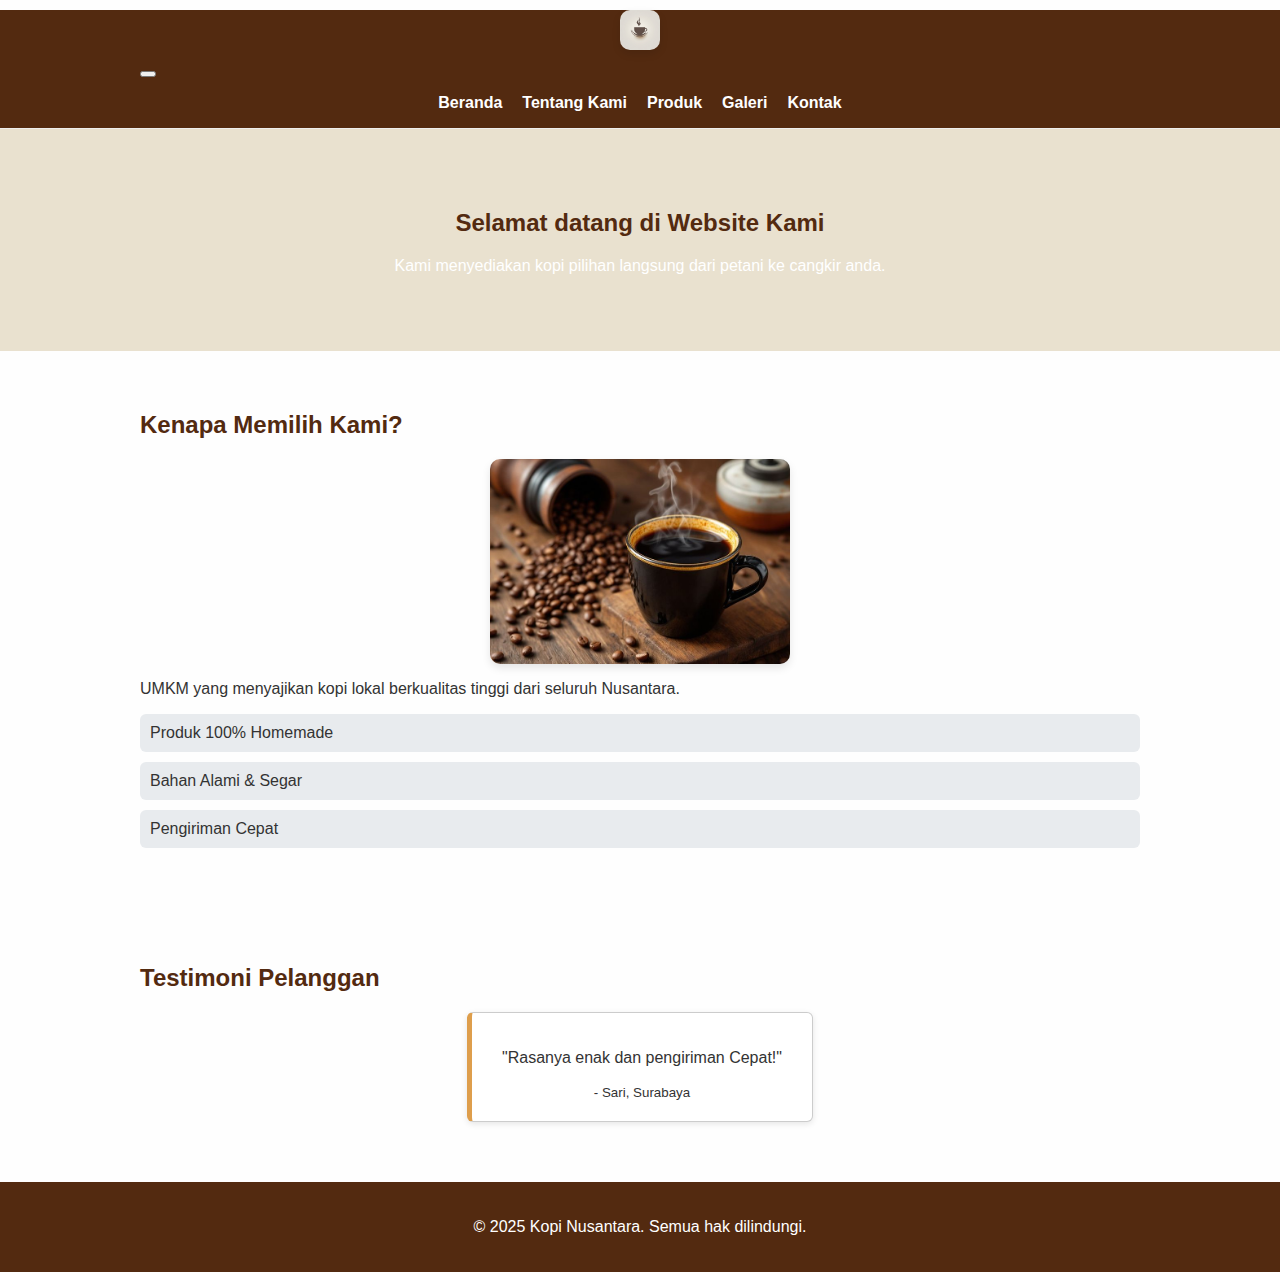
<file: UMKM Kopi/index.html>
<!DOCTYPE html>
<html lang="id">
    <head>
        
        <meta charset="UTF-8" />
        <meta name="viewport" content="width=device-width, initial-scale=1.0"/>
        <title>Profil UMKM - Kopi Nusantara</title>
        <link rel="stylesheet" href="style.css" />
    </head>
    <body>
            <nav class="navbar navbar-expand-ig navbar-dark bg-dark sticky-top">
                <div class="container">
                    <a class="navbar-brand" href="#">
                        <img src="imagekopi/logokopi.jpg" alt="Logo UMKM" width="40" height="40"/>
                    </a>
                    <button class="navbar-toggler" type="button" data-bs-toggle="collapse" data-bs-target="#navbarNav">
                        <span class="navbar-toggler-icon"></span>
                    </button>
                    <div class="collapse navbar-collapse" id="navbarNav">
                        <ul class="navbar-nav ms-auto">
                            <li class="nav-item"><a class="nav-link active" href="index.html">Beranda</a></li>
                            <li class="nav-item"><a class="nav-link" href="tentang.html">Tentang Kami</a></li>
                            <li class="nav-item"><a class="nav-link" href="produk.html">Produk</a></li>
                            <li class="nav-item"><a class="nav-link" href="galeri.html">Galeri</a></li>
                            <li class="nav-item"><a class="nav-link" href="kontak.html">Kontak</a></li>
                        </ul>
                    </div>
                </div>
            </nav>

        <header class="hero">
            <div class="container">
                <h2>Selamat datang di Website Kami</h2>
                <p>Kami menyediakan kopi pilihan langsung dari petani ke cangkir anda. </p>
            </div>
        </header>

        <section class="keunggulan">
            <div class="container">
                <h2>Kenapa Memilih Kami?</h2>
                <img src="imagekopi/KopiArabika.jpg" alt="Kopi Nusantara" width="30%" />
                <p>UMKM yang menyajikan kopi lokal berkualitas tinggi dari seluruh Nusantara.</p>
                <ul class="fitur-list">
                    <li> Produk 100% Homemade</li>
                    <li> Bahan Alami & Segar</li>
                    <li> Pengiriman Cepat</li>
                </ul>
            </div>
        </section>

        <section class="testimoni">
            <div class="container">
                <h2>Testimoni Pelanggan</h2>
                <div class="card">
                    <p>"Rasanya enak dan pengiriman Cepat!"</p>
                    <small>- Sari, Surabaya</small>
                </div>
            </div>
        </section>

        <footer>
            <p>&copy; 2025 Kopi Nusantara. Semua hak dilindungi.</p>
        </footer>
        <script src="script.js"></script>
        </body>
        </html>
</file>
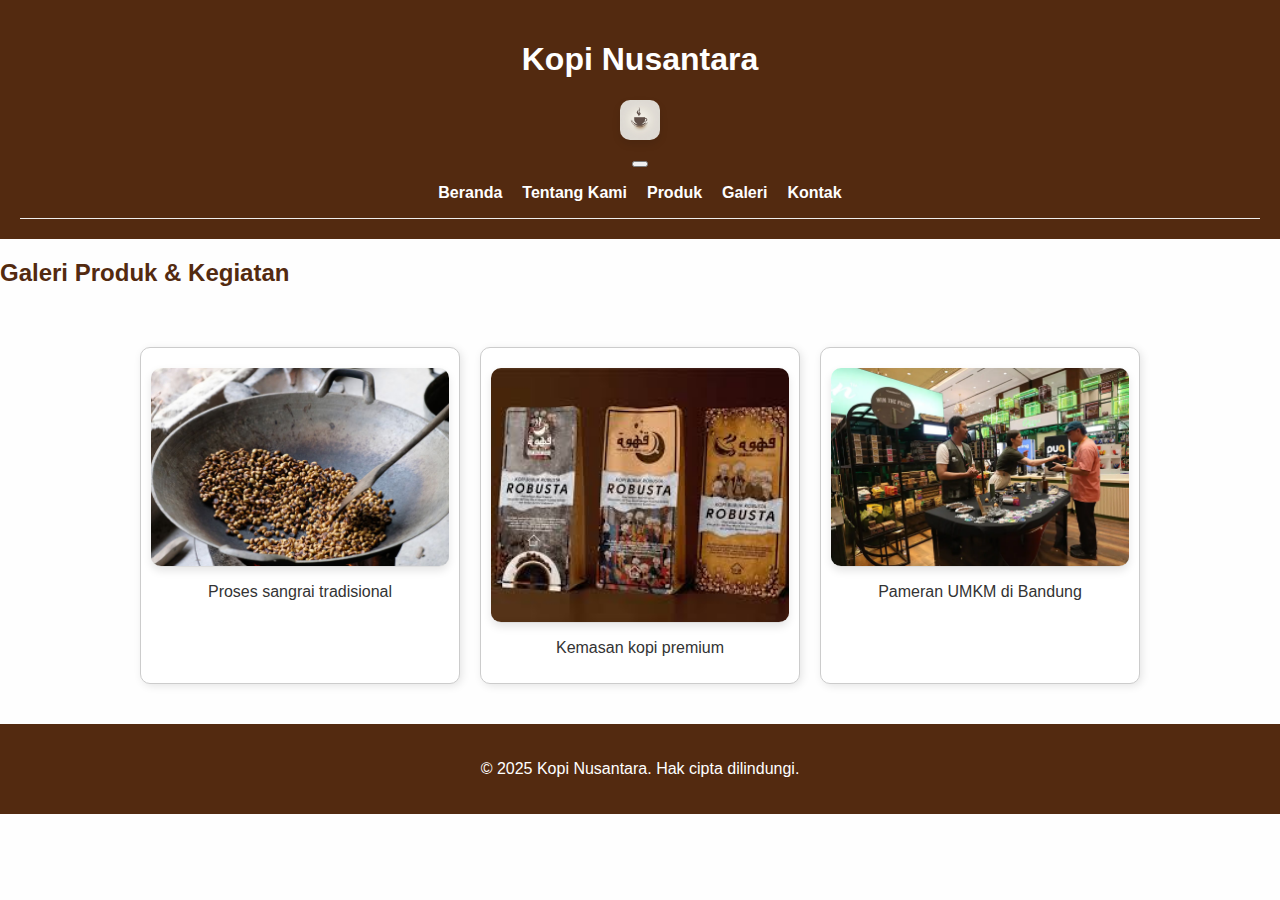
<file: UMKM Kopi/galeri.html>
<!DOCTYPE html>
<html lang="id">
<head>
    <meta charset="UTF-8">
    <meta name="viewport" content="device-width, initial-scale=1.0">
    <title>Galeri - Kopi Nusantara</title>
    <link rel="stylesheet" href="style.css">
</head>
<body>
    <header>
        <h1>Kopi Nusantara</h1>

            <nav class="navbar navbar-expand-ig navbar-dark bg-dark sticky-top">
                <div class="container">
                    <a class="navbar-brand" href="#">
                        <img src="imagekopi/logokopi.jpg" alt="Logo UMKM" width="40" height="40"/>
                    </a>
                    <button class="navbar-toggler" type="button" data-bs-toggle="collapse" data-bs-target="#navbarNav">
                        <span class="navbar-toggler-icon"></span>
                    </button>
                    <div class="collapse navbar-collapse" id="navbarNav">
                        <ul class="navbar-nav ms-auto">
                            <li class="nav-item"><a class="nav-link" href="index.html">Beranda</a></li>
                            <li class="nav-item"><a class="nav-link" href="tentang.html">Tentang Kami</a></li>
                            <li class="nav-item"><a class="nav-link" href="produk.html">Produk</a></li>
                            <li class="nav-item"><a class="nav-link active" href="galeri.html">Galeri</a></li>
                            <li class="nav-item"><a class="nav-link" href="kontak.html">Kontak</a></li>
                        </ul>
                    </div>
                </div>
            </nav>

    </header>
    <main>
        <h2>Galeri Produk & Kegiatan</h2>
        <section class="galeri">
            <div class="card">
                <img src="imagekopi/sangrai.jpg" alt="Proses sangrai kopi">
                <p>Proses sangrai tradisional</p>
            </div>
            <div class="card">
                <img src="imagekopi/pengemasan.jpg" alt="Kemasan produk kopi">
                <p>Kemasan kopi premium</p>
            </div>
            <div class="card">
                <img src="imagekopi/pemerankopi.webp" alt="Stand UMKM pameran">
                <p>Pameran UMKM di Bandung</p>
            </div>
        </section>
    </main>

    <footer>
        <p>&copy; 2025 Kopi Nusantara. Hak cipta dilindungi.</p>
    </footer>
</body>
</html>
</file>
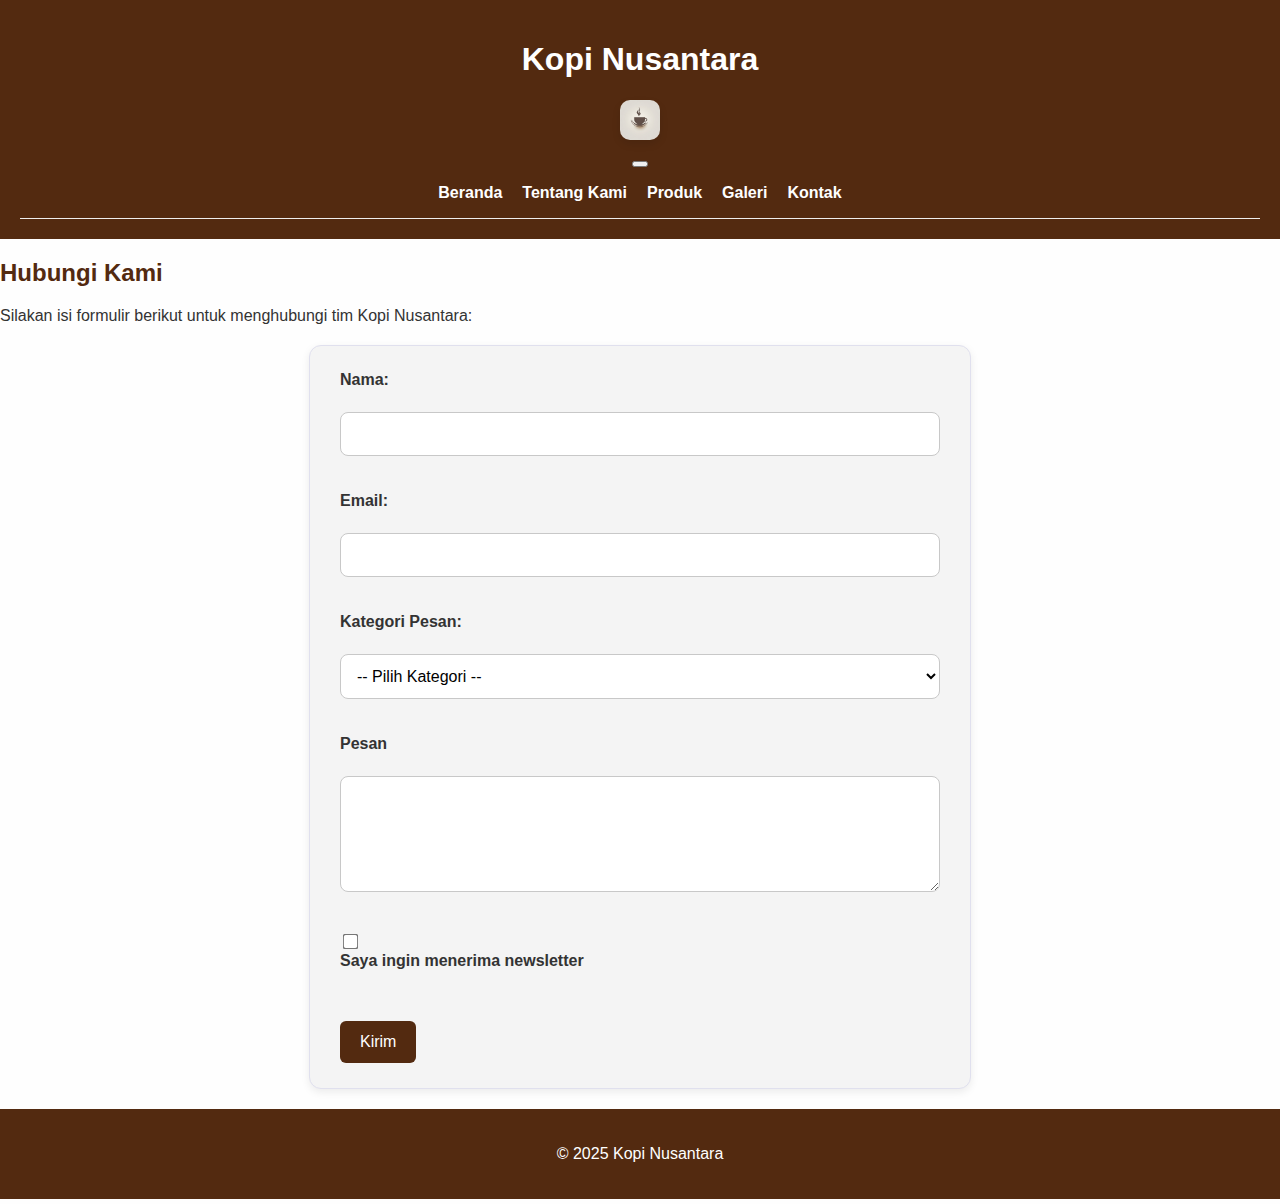
<file: UMKM Kopi/kontak.html>
<!DOCTYPE html>
<html lang="id">
<head>
    <meta charset="UTF-8">
    <meta name="viewport" content="width=device-width, initial-scale=1.0">
    <title>Kontak - Kopi Nusantara</title>
    <link rel="stylesheet" href="style.css" />
    
</head>
<body>
<header>
    <h1>Kopi Nusantara</h1>
    <nav class="navbar navbar-expand-ig navbar-dark bg-dark sticky-top">
            <div class="container">
                <a class="navbar-brand" href="#">
                    <img src="imagekopi/logokopi.jpg" alt="Logo UMKM" width="40" height="40"/>
                </a>
                <button class="navbar-toggler" type="button" data-bs-toggle="collapse" data-bs-target="#navbarNav">
                    <span class="navbar-toggler-icon"></span>
                </button>
                <div class="collapse navbar-collapse" id="navbarNav">
                        <ul class="navbar-nav ms-auto">
                        <li class="nav-item"><a class="nav-link" href="index.html">Beranda</a></li>
                        <li class="nav-item"><a class="nav-link" href="tentang.html">Tentang Kami</a></li>
                        <li class="nav-item"><a class="nav-link" href="produk.html">Produk</a></li>
                        <li class="nav-item"><a class="nav-link" href="galeri.html">Galeri</a></li>
                        <li class="nav-item"><a class="nav-link active" href="kontak.html">Kontak</a></li>
                    </ul>
                </div>
            </div>
        </nav>
</header>

<main>
    <h2>Hubungi Kami</h2>
    <p>Silakan isi formulir berikut untuk menghubungi tim Kopi Nusantara:</p>

    <form id="formKontak" action="#" method="post">
        <label for="nama">Nama:</label><br>
        <input type="text" id="nama" name="nama" />
        <span class="error" id="errorNama"></span><br><br>

        <label for="email">Email:</label><br>
        <input type="email" id="email" name="email" />
        <span class="error" id="errorEmail"></span><br><br>

        <label for="kategori">Kategori Pesan:</label><br>
        <select id="kategori" name="kategori">
            <option value="">-- Pilih Kategori --</option>
            <option value="umum">Umum</option>
            <option value="produk">Produk</option>
            <option value="kerjasama">Kerja Sama</option>
        </select>
        <span class="error" id="errorKategori"></span><br><br>

        <label for="pesan">Pesan</label><br>
        <textarea id="pesan" name="pesan" rows="5" cols="30"></textarea>
        <span class="error" id="errorPesan"></span><br><br>

        <input type="checkbox" id="langganan" name="langganan" value="ya">
        <label for="langganan">Saya ingin menerima newsletter</label><br><br>

        <button type="submit">Kirim</button>
    </form>
</main>

<footer>
    <p>&copy; 2025 Kopi Nusantara</p>
</footer>

<script>

function formatPesan(nama, kategori, pesan) {
    return `Halo, saya ${nama} ingin menyampaikan pesan mengenai ${kategori}: ${pesan}`;
}

document.getElementById("formKontak").addEventListener("submit", function (event) {
    let valid = true;

    const nama = document.getElementById("nama");
    const errorNama = document.getElementById("errorNama");
    if (nama.value.trim() === "") {
        errorNama.textContent = "Nama wajib diisi.";
        valid = false;
    } else {
        errorNama.textContent = "";
    }

    const email = document.getElementById("email");
    const errorEmail = document.getElementById("errorEmail");
    const emailPattern = /^[^@]+@gmail\.com$/;

    if (!emailPattern.test(email.value)) {
        errorEmail.textContent = "Email harus @gmail.com dan format benar.";
        valid = false;
    } else {
        errorEmail.textContent = "";
    }

    const kategori = document.getElementById("kategori");
    const errorKategori = document.getElementById("errorKategori");
    if (kategori.value === "") {
        errorKategori.textContent = "Pilih salah satu kategori.";
        valid = false;
    } else {
        errorKategori.textContent = "";
    }

    const pesan = document.getElementById("pesan");
    const errorPesan = document.getElementById("errorPesan");
    if (pesan.value.trim().length < 10) {
        errorPesan.textContent = "Pesan minimal 10 karakter.";
        valid = false;
    } else {
        errorPesan.textContent = "";
    }

    if (!valid) {
        event.preventDefault();
    } else {
        const hasil = formatPesan(nama.value, kategori.value, pesan.value);
        alert(hasil);

        event.preventDefault();
        this.reset();
    }
});

document.getElementById("nama").addEventListener("blur", function () {
    const errorNama = document.getElementById("errorNama");
    if (this.value.trim() === "") {
        errorNama.textContent = "Nama wajib diisi.";
    } else {
        errorNama.textContent = "";
    }
});

document.getElementById("pesan").addEventListener("input", function () {
    const errorPesan = document.getElementById("errorPesan");
    if (this.value.trim().length < 10) {
        errorPesan.textContent = "Pesan minimal 10 karakter.";
    } else {
        errorPesan.textContent = "";
    }
});

document.getElementById("langganan").addEventListener("change", function () {
    if (this.checked) {
        alert("Terima kasih telah berlangganan newsletter!");
    } else {
        alert("Langganan dibatalkan.");
    }
});
</script>

</body>
</html>
</file>
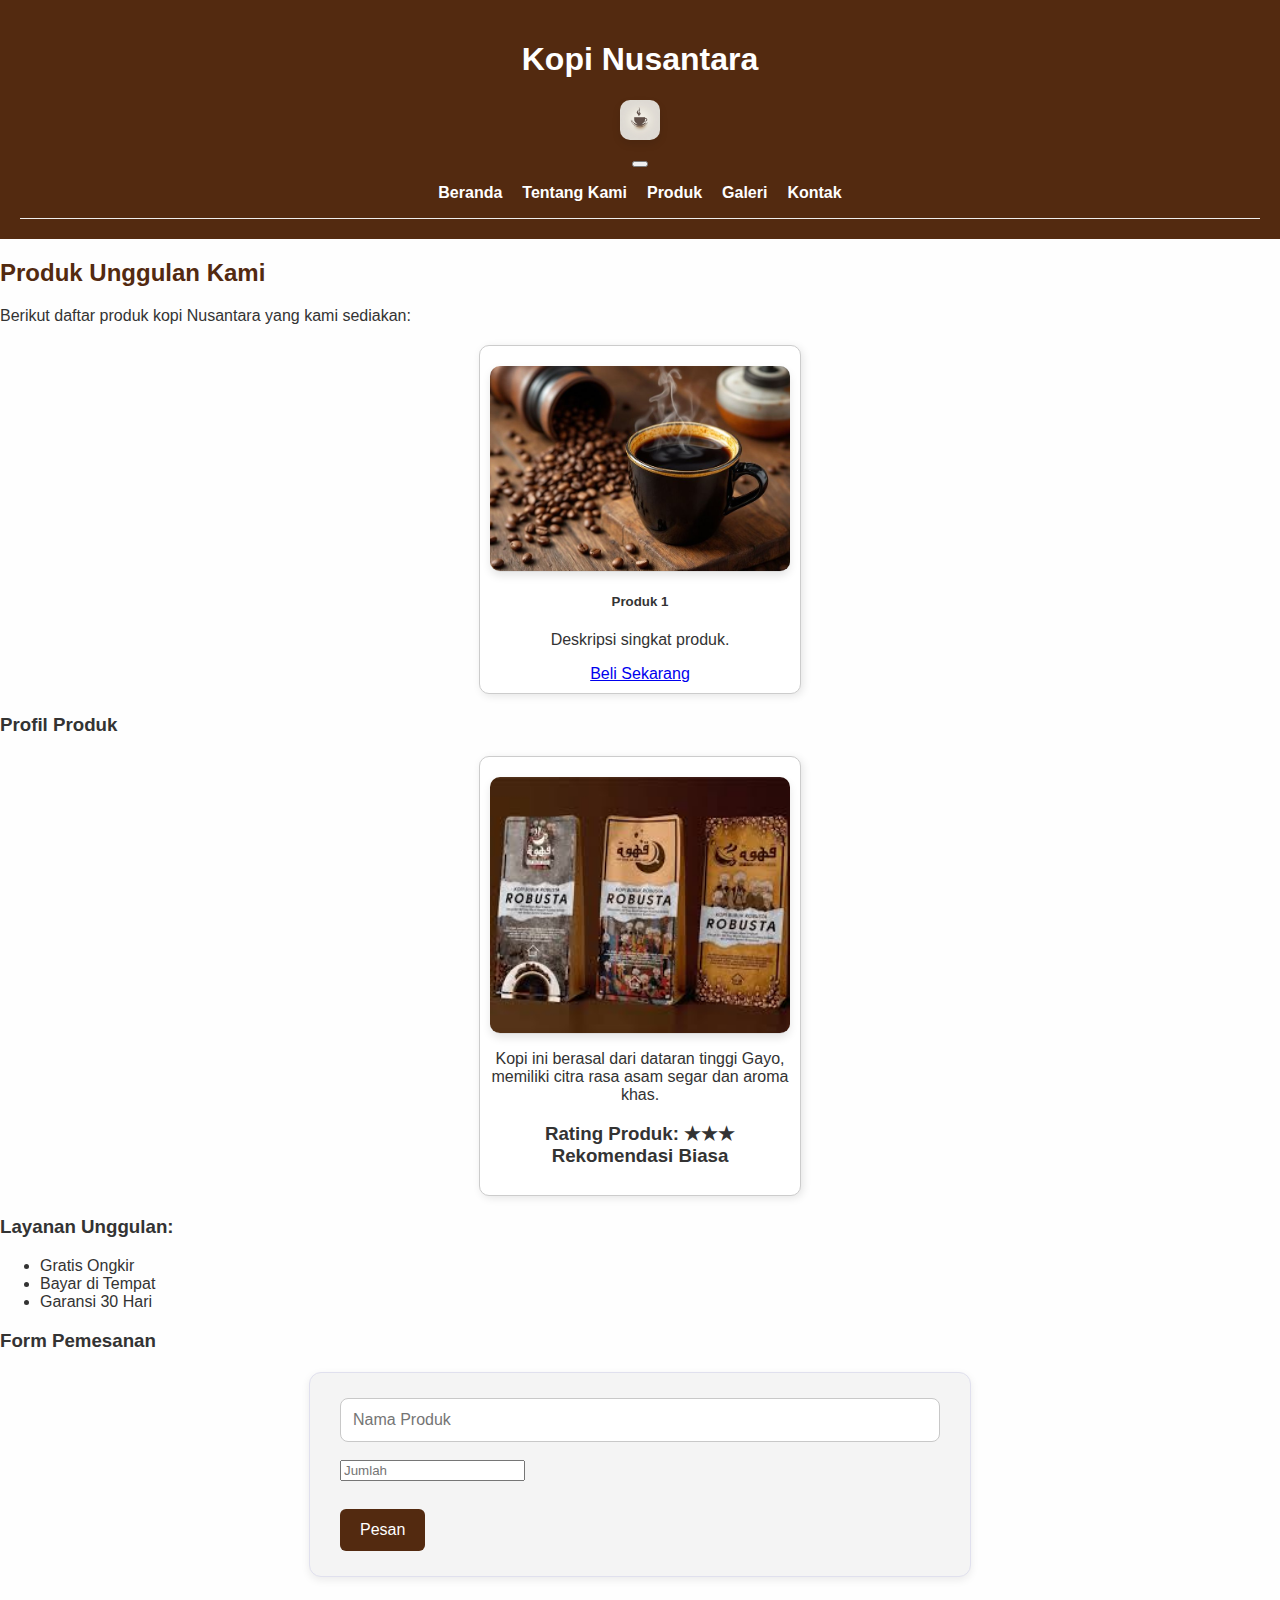
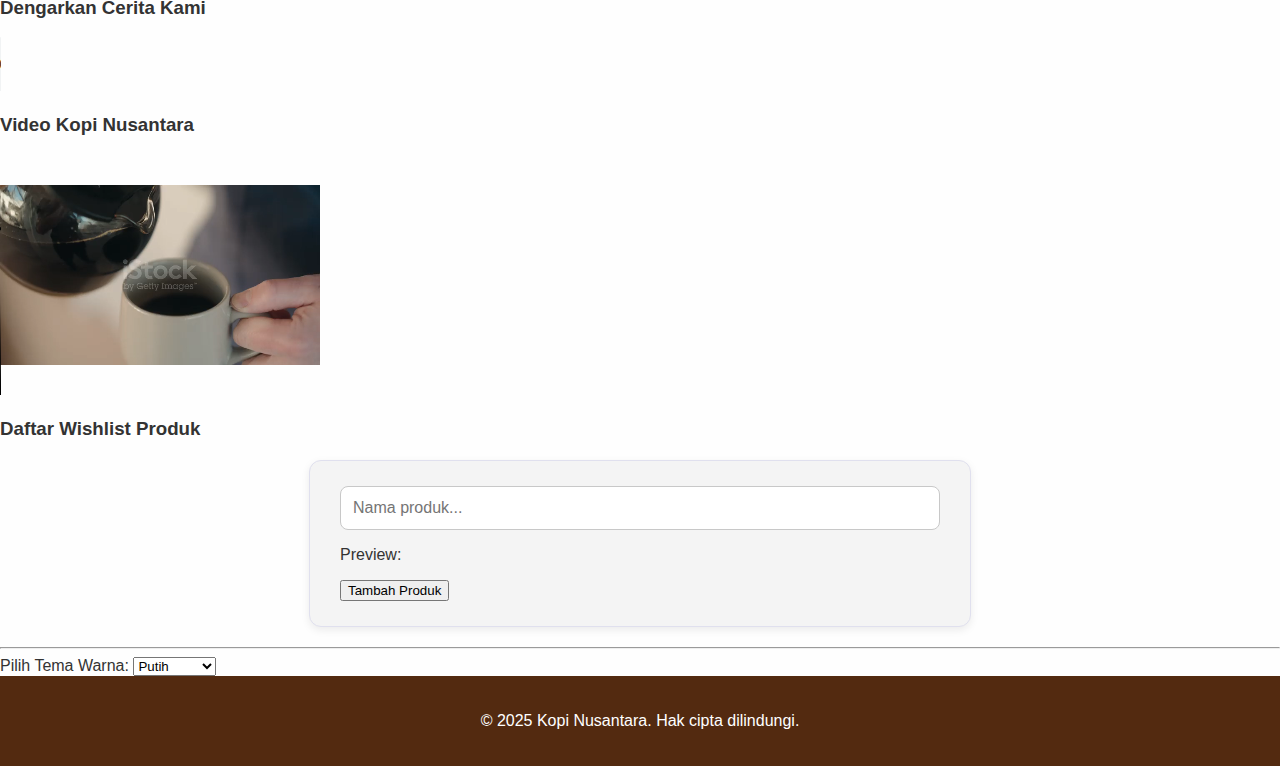
<file: UMKM Kopi/produk.html>
<!DOCTYPE html>
<html lang="id">
<head>
    <meta charset="UTF-8" />
    <meta name="viewport" content="width=device-width, initial-scale=1.0" />
    <title>Produk - UMKM Kopi Nusantara</title>
    <link rel="stylesheet" href="style.css" />
</head>
<body>
    <header>
        <h1>Kopi Nusantara</h1>
        <nav class="navbar navbar-expand-ig navbar-dark bg-dark sticky-top">
                <div class="container">
                    <a class="navbar-brand" href="#">
                        <img src="imagekopi/logokopi.jpg" alt="Logo UMKM" width="40" height="40"/>
                    </a>
                    <button class="navbar-toggler" type="button" data-bs-toggle="collapse" data-bs-target="#navbarNav">
                        <span class="navbar-toggler-icon"></span>
                    </button>
                    <div class="collapse navbar-collapse" id="navbarNav">
                            <ul class="navbar-nav ms-auto">
                            <li class="nav-item"><a class="nav-link " href="index.html">Beranda</a></li>
                            <li class="nav-item"><a class="nav-link" href="tentang.html">Tentang Kami</a></li>
                            <li class="nav-item"><a class="nav-link active" href="produk.html">Produk</a></li>
                            <li class="nav-item"><a class="nav-link" href="galeri.html">Galeri</a></li>
                            <li class="nav-item"><a class="nav-link" href="kontak.html">Kontak</a></li>
                        </ul>
                    </div>
                </div>
            </nav>   
    </header>

    <main>
        <h2>Produk Unggulan Kami</h2>
        <p>Berikut daftar produk kopi Nusantara yang kami sediakan:</p>

        <div class="container my-5">
            <div class="row g-4">
                <div class="col-md-4">
                    <div class="card">
                        <img src="imagekopi/KopiArabika.jpg" class="card-img-top" alt="Produk 1">
                        <div class="card-body">
                            <h5 class="card-title">Produk 1</h5>
                            <p class="card-text">Deskripsi singkat produk.</p>
                            <a href="#" class="btn btn-primary">Beli Sekarang</a>
                        </div>
                    </div>
                </div>
                <!-- Tambahkan card lain di sini -->
            </div>
        </div>

        <script src="https://code.jquery.com/jquery-3.6.0.min.js"></script>
        
        <script>
            $(document).ready(function() {
                $(".btn-primary").click(function(e){
                    e.preventDefault();
                    alert("Terima kasih, produk akan segera diproses!");
                });
            });
        </script>

        <h3>Profil Produk</h3>
        <div class="card">
            <img src="imagekopi/pengemasan.jpg" alt="Kemasan Kopi Arabika Gayo" width="300" />
            <p>Kopi ini berasal dari dataran tinggi Gayo, memiliki citra rasa asam segar dan aroma khas.</p>
            <h3>Rating Produk: <span id="hasil-rating"></span></h3>

            <script>
                let rating = 4;
                if (rating >= 4.5) {
                    document.getElementById("hasil-rating").textContent = "★★★★★ Sangat Disarankan";
                } else if (rating >= 3) {
                    document.getElementById("hasil-rating").textContent = "★★★ Rekomendasi Biasa";
                } else {
                    document.getElementById("hasil-rating").textContent = "★ Tidak Direkomendasikan";
                }
            </script>
        </div>

        <h3>Layanan Unggulan:</h3>
        <ul id="layanan-list"></ul>
        <script>
            let layanan = ["Gratis Ongkir", "Bayar di Tempat", "Garansi 30 Hari"];
            layanan.forEach(function(item) {
                let li = document.createElement("li");
                li.textContent = item;
                document.getElementById("layanan-list").appendChild(li);
            });
        </script>

        <h3>Form Pemesanan</h3>
        <form onsubmit="return cekForm()">
            <input type="text" id="namaProduk" placeholder="Nama Produk"><br><br>
            <input type="number" id="jumlah" placeholder="Jumlah"><br><br>
            <button type="submit">Pesan</button>
        </form>

        <script>
            function cekForm() {
                let nama = document.getElementById("namaProduk").value.trim();
                let jumlah = document.getElementById("jumlah").value;

                if (nama === "" || jumlah === "") {
                    alert("Semua kolom wajib diisi.");
                    return false;
                }

                if (jumlah <= 0) {
                    alert("Jumlah harus lebih dari 0.");
                    return false;
                }

                alert("Pemesanan berhasil dikirim!");
                return true;
            }
        </script>

        <h3>Dengarkan Cerita Kami</h3>
        <audio controls>
            <source src="audiokopi/Audio kopi.mp3" type="audio/mpeg">
            Browser Anda tidak mendukung elemen audio.
        </audio>

        <h3>Video Kopi Nusantara</h3>
        <video width="320" height="240" controls>
            <source src="video/videokopi.mp4" type="video/mp4">
            Browser Anda tidak mendukung elemen video.
        </video>
    </main>

    <h3>Daftar Wishlist Produk</h3>

    <form>
        <input type="text" id="produkInput" placeholder="Nama produk..."/>
        <p>Preview: <span id="previewProduk"></span></p>
        <button id="tambahBtn">Tambah Produk</button>
    </form>

    <ul id="daftarProduk"></ul>

    <hr />

    <label for="temaSelect">Pilih Tema Warna: </label>
    <select id="temaSelect">
        <option value="white">Putih</option>
        <option value="lightblue">Biru Muda</option>
    </select>

    <footer>
        <p>&copy; 2025 Kopi Nusantara. Hak cipta dilindungi.</p>
    </footer>

    <script>
        document.addEventListener("DOMContentLoaded", function() {
            const produkInput = document.getElementById("produkInput");
            const tambahBtn = document.getElementById("tambahBtn");
            const daftarProduk = document.getElementById("daftarProduk");
            const previewProduk = document.getElementById("previewProduk");
            const temaSelect = document.getElementById("temaSelect");

            // Event 1: Tambah Produk ke daftar (click)
            tambahBtn.addEventListener("click", function (e) {
                e.preventDefault();

                const namaProduk = produkInput.value.trim();
                if (namaProduk === "") {
                    alert("Masukkan nama produk terlebih dahulu!");
                    return;
                }

                const li = document.createElement("li");
                li.textContent = namaProduk;

                // Event Hover (mouseover & mouseout)
                li.addEventListener("mouseover", () => li.style.backgroundColor = "#e0e0e0");
                li.addEventListener("mouseout", () => li.style.backgroundColor = "");

                // Event Hapus (dblclick)
                li.addEventListener("dblclick", () => {
                    if (confirm("Yakin ingin menghapus produk ini?")) {
                        li.remove();
                    }
                });

                daftarProduk.appendChild(li);
                produkInput.value = "";
                previewProduk.textContent = "";
            });

            // Event 2: Preview input secara langsung (keyup)
            produkInput.addEventListener("keyup", function () {
                previewProduk.textContent = produkInput.value;
            });

            // Event 3: Ubah tema background (change)
            temaSelect.addEventListener("change", function () {
                document.body.style.backgroundColor = temaSelect.value;
            });
        });
    </script>
</body>
</html>
</file>
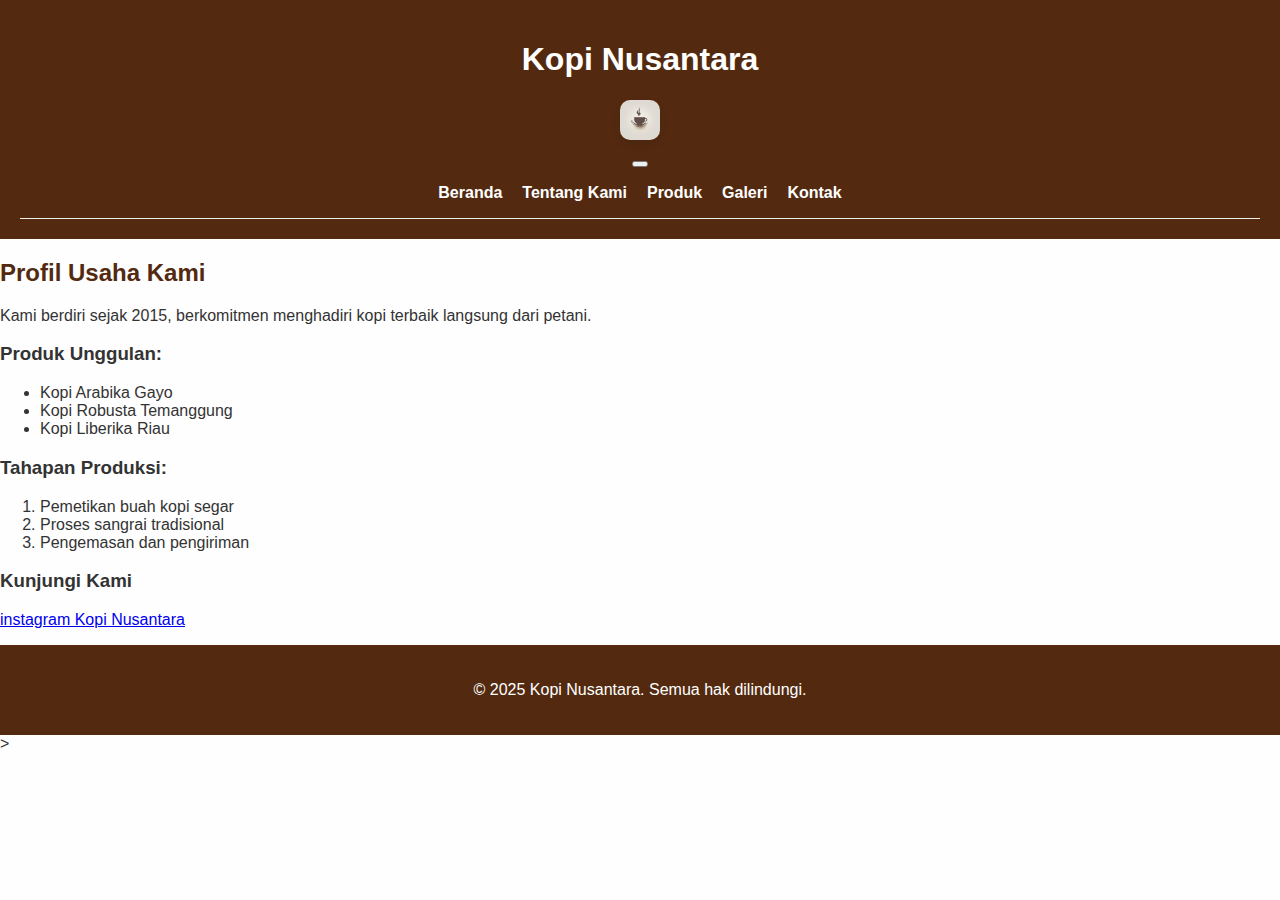
<file: UMKM Kopi/tentang.html>
<!DOCTYPE html>
<html lang="id">
<head>
    <meta charset="UTF-8" />
    <meta name="viewport" content="width=device-width, initial-scale=1.0" />
    <title>Tentang Kami - Kopi Nusantara</title>
    <link rel="stylesheet" href="style.css" />
</head>
<body>
    <header>
        <h1>Kopi Nusantara</h1>
        <nav class="navbar navbar-expand-ig navbar-dark bg-dark sticky-top">
                <div class="container">
                    <a class="navbar-brand" href="#">
                        <img src="imagekopi/logokopi.jpg" alt="Logo UMKM" width="40" height="40"/>
                    </a>
                    <button class="navbar-toggler" type="button" data-bs-toggle="collapse" data-bs-target="#navbarNav">
                        <span class="navbar-toggler-icon"></span>
                    </button>
                    <div class="collapse navbar-collapse" id="navbarNav">
                        <ul class="navbar-nav ms-auto">
                            <li class="nav-item"><a class="nav-link" href="index.html">Beranda</a></li>
                            <li class="nav-item"><a class="nav-link active" href="tentang.html">Tentang Kami</a></li>
                            <li class="nav-item"><a class="nav-link" href="produk.html">Produk</a></li>
                            <li class="nav-item"><a class="nav-link" href="galeri.html">Galeri</a></li>
                            <li class="nav-item"><a class="nav-link" href="kontak.html">Kontak</a></li>
                        </ul>
                    </div>
                </div>
            </nav>
    </header>
<main>
    <h2>Profil Usaha Kami</h2>
    <p>Kami berdiri sejak 2015, berkomitmen menghadiri kopi terbaik langsung dari petani.</p>

    <h3>Produk Unggulan:</h3>
    <ul>
        <li>Kopi Arabika Gayo</li>
        <li>Kopi Robusta Temanggung</li>
        <li>Kopi Liberika Riau</li>
    </ul>

    <h3>Tahapan Produksi:</h3>
    <ol>
        <li>Pemetikan buah kopi segar</li>
        <li>Proses sangrai tradisional</li>
        <li>Pengemasan dan pengiriman</li>
    </ol>

    <h3>Kunjungi Kami</h3>
    <p><a href="https://instagram.com/kopinusantara" target="_blank">instagram Kopi Nusantara</a></p>
</main>

<footer>
    <p>&copy; 2025 Kopi Nusantara. Semua hak dilindungi.</p>
</footer>
</body>
</html>>
</file>
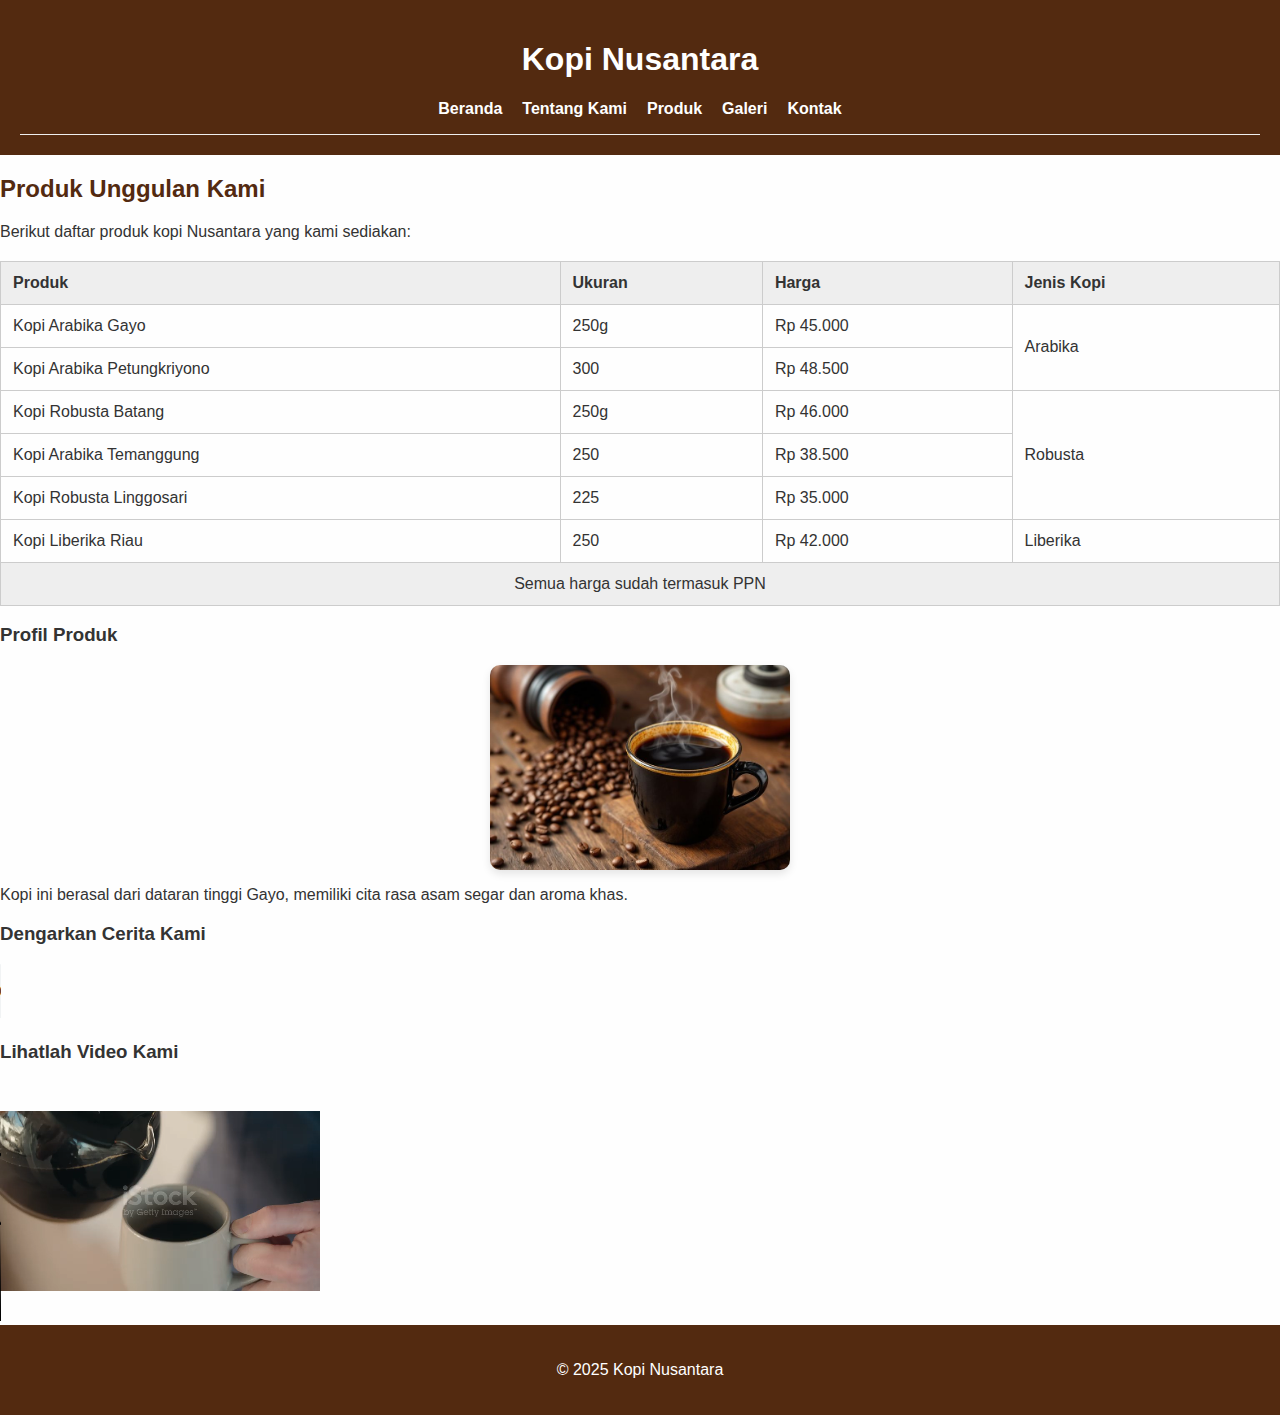
<file: UMKM Kopi/umkm-kopi.html>
<!DOCTYPE html>
<html lang="id">
<head>
    <meta charset="UTF-8" />
    <meta name="viewport" content="width=device-width, initial-scale=1.0" />
    <title>Produk - UMKM Kopi Nusantara</title>
    <link rel="stylesheet" href="style.css" />
</head>
<body>
    <header>
        <h1>Kopi Nusantara</h1>
        <nav>
            <ul>
                <li><a href="Index.html">Beranda</a></li>
                <li><a href="tentang.html">Tentang Kami</a></li>
                <li><a href="produk.html">Produk</a></li>
                <li><a href="galeri.html">Galeri</a></li>
                <li><a href="kodekontak.html">Kontak</a></li>
            </ul>
        </nav>
    </header>

    <main>
        <h2>Produk Unggulan Kami</h2>
        <p>Berikut daftar produk kopi Nusantara yang kami sediakan:</p>

        <table border="1" cellscpacing="0" cellpadding="8">
            <thead>
                <tr>
                    <th>Produk</th>
                    <th>Ukuran</th>
                    <th>Harga</th>
                    <th>Jenis Kopi</th>
                </tr>
            </thead>
            <tbody>
                <tr>
                    <td>Kopi Arabika Gayo</td>
                    <td>250g</td>
                    <td>Rp 45.000</td>
                    <td rowspan="2">Arabika</td>
                </tr>
                <tr>
                    <td>Kopi Arabika Petungkriyono</td>
                    <td>300</td>
                    <td>Rp 48.500</td>
                </tr>
                <tr>
                    <td>Kopi Robusta Batang</td>
                    <td>250g</td>
                    <td>Rp 46.000</td>
                    <td rowspan="3">Robusta</td>
                </tr>
                <tr>
                    <td>Kopi Arabika Temanggung</td>
                    <td>250</td>
                    <td>Rp 38.500</td>
                </tr>
                <tr>
                    <td>Kopi Robusta Linggosari</td>
                    <td>225</td>
                    <td>Rp 35.000</td>
                </tr>
                <tr>
                   <td>Kopi Liberika Riau</td>
                    <td>250</td>
                    <td>Rp 42.000</td> 
                    <td>Liberika</td>
                </tr>
                <tr>
                    <td colspan="4" style="text-align: center; background-color: #eee;">
                        Semua harga sudah termasuk PPN
                    </td>
                </tr>
            </tbody>
        </table>

        <h3>Profil Produk</h3>
        <img src="imagekopi/KopiArabika.jpg" alt="Kemasan Kopi Arabika" width="300" />
        <p>Kopi ini berasal dari dataran tinggi Gayo, memiliki cita rasa asam segar dan aroma khas.</p>

        <h3>Dengarkan Cerita Kami</h3>
        <audio controls>
            <source src="audiokopi/Audio kopi.mp3" type="audio/mpeg">
            Audio tidak tersedia di browser Anda.
        </audio>

        <h3>Lihatlah Video Kami</h3>
        <video width="320" height="240" controls>
            <source src="video/videokopi.mp4" type="video/mp4">
            Browser Anda tidak mendukung video.
        </video>
    </main>

    <footer>
        <p>&copy; 2025 Kopi Nusantara</p>
    </footer>
</body>
</html>
</file>
<file: UMKM Kopi/style.css>
/* Gaya umum halaman */
body {
    font-family: 'Segoe UI', sans-serif;
    background-color: #fefefe;
    color: #333;
    margin: 0;
    padding: 0;
}

/* Header */
header {
    background-color: #532a10;
    color: white;
    padding: 20px;
    text-align: center;
}

nav ul { 
    list-style: none;
    padding: 0;
    display: flex;
    justify-content: center;
    gap: 20px;
}

nav ul li a {
    text-decoration: none;
    color: white;
    font-weight: bold;
}

/* Judul halaman */
h2 {
    color: #532a10;
}

/* Tabel produk */
table {
    width: 100%;
    border-collapse: collapse;
    margin-top: 20px;
}

th, td {
    border: 1px solid #ccc;
    padding: 12px;
    text-align: left;
}

th {
    background-color: #eee;
}

footer {
    background-color:#532a10;
    color: white;
    text-align: center;
    padding: 20px;
    margin-top: 40;
}

form {
    max-width: 600px;
    margin: 20px auto;
    background-color: #f4f4f4;;
    padding: 25px 30px;
    border-radius: 12px;
    border: 1px solid #e0e0ee;
    box-shadow: 0 3px 8px rgba(0,0,0,0.08);
}

form label {
    display: block;
    margin-bottom: 5px;
    font-weight: bold;
    color:#333
}

form input[type="text"],
form input[type="email"],
form textarea,
form select {
    width: 100%;
    padding: 12px;
    border: 1px solid #c8c8c8;
    border-radius: 8px;
    background-color: #fff;
    font-size: 1rem;
    box-sizing: border-box;
}

form textarea {
    resize: vertical;
}

form input[type="checkbox"] {
    margin-right: 10px;
    transform: scale(1.2);
}

form button[type="submit"] {
    background-color:#532a10;
    color: white;
    border: none;
    padding: 12px 20px;
    font-size: 1rem;
    border-radius: 6px;
    cursor: pointer;
    margin-top: 10px;
    transition: 0.3s ease;
}

form button[type="submit"]:hover {
    background-color:#75401b;
}

img {
    max-width: 100%;
    height: auto;
    display: block;
    margin: 10px auto;
    border-radius: 10px;
    box-shadow: 0 4px 8px rgba(0,0,0,0.1);
}

.card {
    background-color: #fff;
    border-radius: 10px;
    box-shadow: 0 4px 12px rgba(0,0,0,0.08);
    padding: 16px;
    margin: 20px auto;
    max-width: 600px;
    text-align: center;
}

.galeri {
    display: grid;
    grid-template-columns: repeat(auto-fit, minmax(250px, 1fr));
    gap: 20px;
    padding: 20px;
    max-width: 1000px;
    margin: 0 auto;
}

.galeri {
    display: flex;
    gap: 20px;
    justify-content: center;
    padding: 20px;
}

.card {
    flex: 1 1 250px;
    max-width: 300px;
    background-color: #fff;
    border: 1px solid #ccc;
    border-radius: 10px;
    box-shadow: 2px 2px 8px rgba(0,0,0,0.1);
    overflow: hidden;
    text-align: center;
    padding: 10px;
}

.card img {
    width: 100%;
    height: auto;
    border-bottom: 1px solid #ddd;
}

@media (max-width: 768px) {
    .galeri {
        flex-direction: column;
        align-items: center;
    }

    .card {
        max-width: 90%;
    }
}

.container {
    max-width: 1000px; margin: 0 auto;
    padding: 0 20px;
}
    
nav {
    background-color: #532a10; position: sticky;
    top: 0;
    z-index: 1000;
    border-bottom: 1px solid #eee;
}
    
nav ul {
    list-style: none; padding: 0; display: flex;
    justify-content: center; gap: 20px;
}
    
nav ul li a {
    text-decoration: none; color: white;
    font-weight: bold;
}
    
.nav-container { max-width: 1000px; margin: 0 auto;
    padding: 10px 20px; display: flex;
    align-items: center;
}

.logo img{
    height: 100px; 
    width: auto;
}

.nav-menu { display: flex; gap: 30px;
    justify-content: center; 
    flex-grow:0.75;
    list-style: none; 
    padding: 0;
    margin: 0;
}

.nav-menu li { 
    margin-right: 20px;
}

.nav-menu li a {
    text-decoration: none; 
    color: white;
    padding: 8px 4px;
    border-bottom: 2px solid transparent; 
    transition: 0.3s ease;
}

.nav-menu li a:hover,
.nav-menu li a.active { 
    color: #de9e4c;
    border-bottom: 2px solid #de9e4c;
}

.hero {
    background: #e9e1cf; 
    padding: 60px 0; 
    text-align: center;
}

.hero h1 {
    font-size: 2.5em;
}

.keunggulan, .testimoni { 
    padding: 40px 0;
}

.fitur-list {
    list-style: none; 
    padding-left: 0;
}

.fitur-list li { 
    margin-bottom: 10px; 
    background: #e8ebee; 
    padding: 10px; 
    border-radius: 6px;
}

.testimoni .card { 
    background-color: #fff; 
    padding: 20px;
    border-left: 5px solid #de9e4c;
    box-shadow: 0 2px 6px rgba(0,0,0,0.1); 
    border-radius: 6px;
    margin-top: 20px;
}

.error {
    color: red;
    font-size: 12px;
    display: block;
}
</file>
